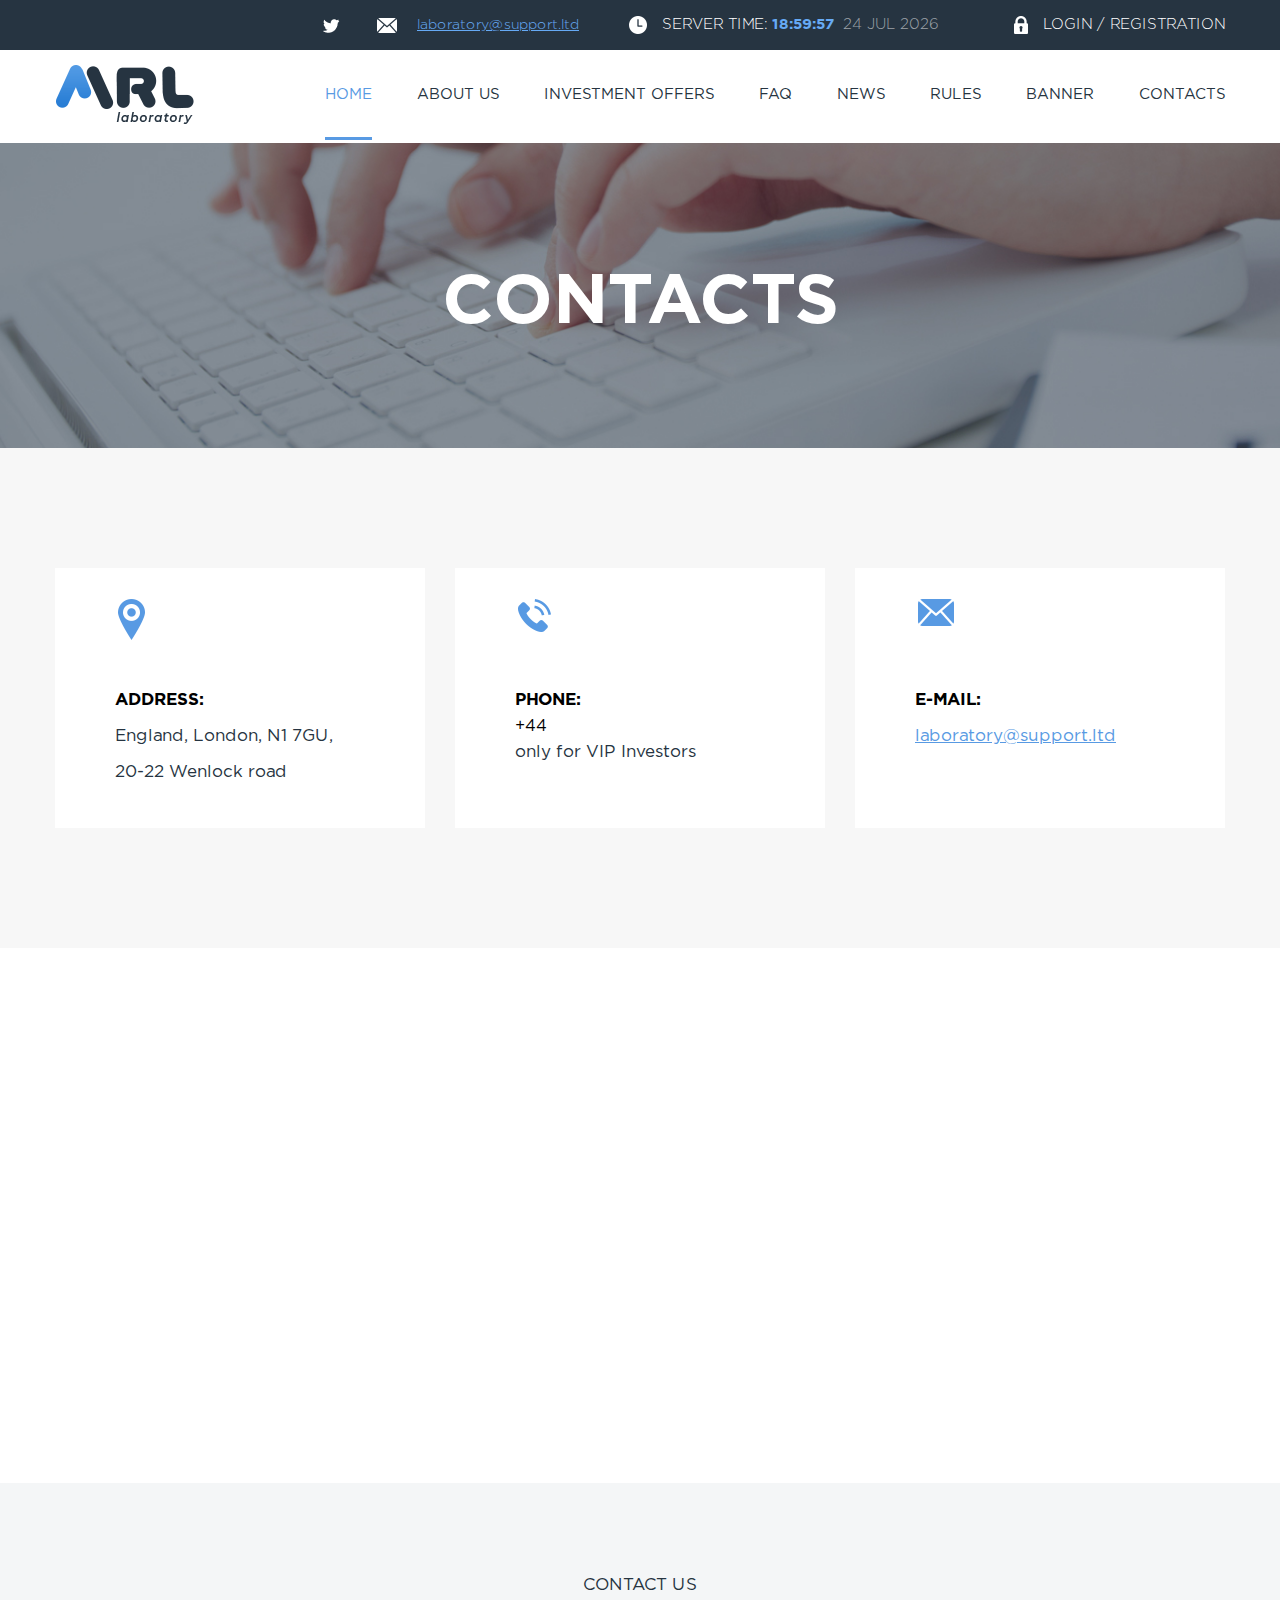
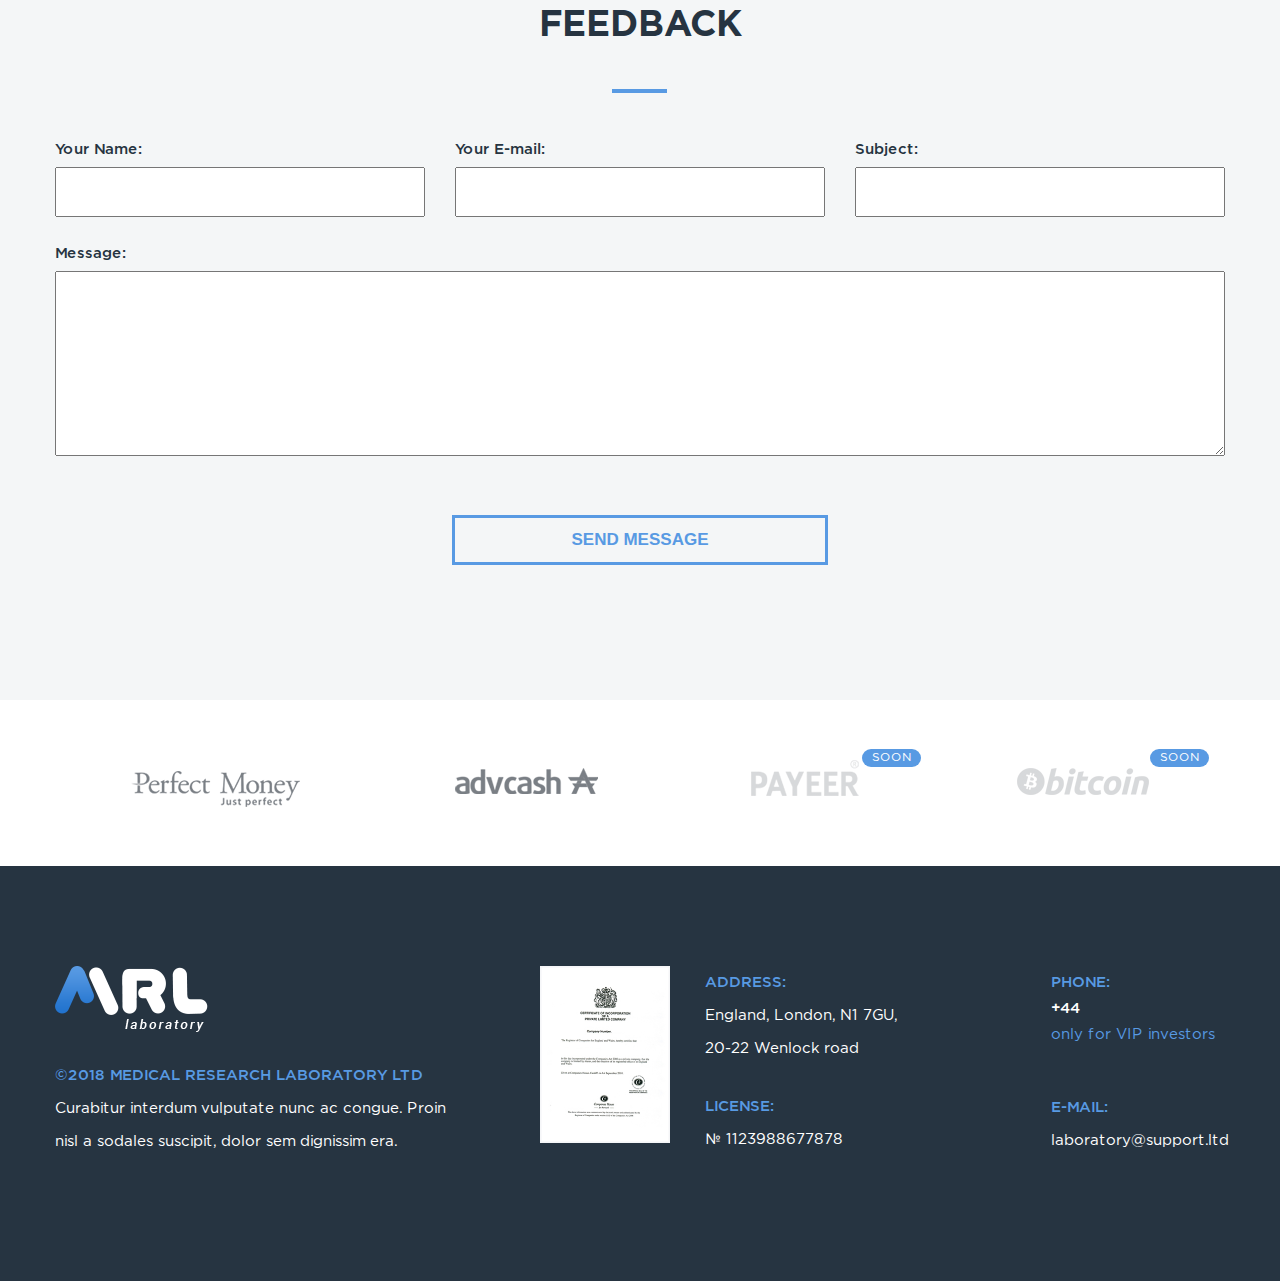
<file: contacts.html>
<!DOCTYPE html>
<html lang="en">
<head>
    <meta charset="UTF-8">
    <title>Contacts</title>
    <link rel="stylesheet" href="fonts/stylesheet.css">
    <link rel="stylesheet" href="fonts/icomoon/style.css">
    <link rel="stylesheet" href="css/owl.carousel.min.css">
    <link rel="stylesheet" href="css/owl.theme.default.css">
    <link rel="stylesheet" href="css/style.css">
    <script src="js/jquery-3.3.1.min.js"></script>
    <script src="js/owl.carousel.min.js"></script>
    <script src="js/script.js"></script>
</head>
<body>
<header>
    <div class="header-top">
        <div class="container">
            <div class="in top-mail">
                <a href=""><img src="img/png/icon-widget1.png" alt=""></a>
                <a href=""><img src="img/png/icon-maills.png" alt="">laboratory@support.ltd</a>
            </div>
            <div class="in top-time">
                <span class="time-title"><img src="img/png/icon-time.png" alt="">Server Time:</span>
                <span class="time-hour" id="time-hour">20:47:02 </span>
                <span class="time-date" id="time-date">05 Jun 2018</span>
            </div>
            <div class="in top-reg">
                <a href=""><img src="img/png/icon-castle.png" alt="">Login /</a>
                <a href="">Registration</a>
            </div>
        </div>
    </div>
    <div class="header-bottom ">
        <div class="container clear">
            <div class="logo invis-link">
                <a href="#">Главная</a>
                <img src="img/png/logo.png" alt="">
            </div>
            <ul class="menu">
                <li><a href="" class="active">Home</a></li>
                <li><a href="">About us</a></li>
                <li><a href="">Investment offers</a></li>
                <li><a href="">FAQ</a></li>
                <li><a href="">News</a></li>
                <li><a href="">Rules</a></li>
                <li><a href="">Banner</a></li>
                <li><a href="">Contacts</a></li>
            </ul>
        </div>
    </div>
</header>
<div class="content">
    <div class="contacts-banner" style="background-image:url(img/jpeg/cont.jpg);">
        <span>contacts</span>
    </div>
    <div class="contacts-info">
        <div class="container">
            <div class="info-wrapper">
                <div class="info-item">
                    <img src="img/png/geocont.png" alt="">
                    <span>Address:</span>
                    <p>England, London, N1 7GU, 20-22 Wenlock road</p>
                </div>
                <div class="info-item">
                    <img src="img/png/telcont.png" alt="">
                    <span>Phone:</span>
                    <span>+44</span>
                    <p>only for VIP Investors</p>
                </div>
                <div class="info-item">
                    <img src="img/png/mailcont.png" alt="">
                    <span>E-mail:</span>
                    <a href="#">laboratory@support.ltd</a>
                </div>
            </div>
        </div>
    </div>
    <div class="contacts-map">
        <iframe src="https://www.google.com/maps/embed?pb=!1m10!1m8!1m3!1d39238.51567465813!2d23.7289145!3d52.0723163!3m2!1i1024!2i768!4f13.1!5e0!3m2!1sru!2sby!4v1547651706150"
                frameborder="0" style="border:0" allowfullscreen></iframe>
    </div>
    <div class="contacts-form">
        <div class="container">
            <div class="form-caption">
                <span>CONTACT us</span>
                <span>feedback</span>
            </div>
            <div class="form-wrapper">
                <form action="#" class="form-block">
                    <div class="form-block-item">
                        <label for="name">Your Name:</label>
                        <input type="text" id="name">
                    </div>
                    <div class="form-block-item">
                        <label for="email">Your E-mail:</label>
                        <input type="email" id="email">
                    </div>
                    <div class="form-block-item">
                        <label for="subject">Subject:</label>
                        <input type="text" id="subject">
                    </div>
                    <div class="form-block-item">
                        <label for="message">Message:</label>
                        <textarea name="" id="message"></textarea>
                    </div>
                </form>
                <div class="form-button">
                    <button>send message</button>
                </div>
            </div>
        </div>
    </div>
    <div class="payments">
        <div class="container">
            <div class="payments-wrapper">
                <div class="wrapper-system">
                    <img src="img/png/pay1_01.png" alt="">
                </div>
                <div class="wrapper-system">
                    <img src="img/png/pay1_03.png" alt="">
                </div>
                <div class="wrapper-system">
                    <img src="img/png/pay1_05.jpg" alt="">
                </div>
                <div class="wrapper-system">
                    <img src="img/png/pay1_07.jpg" alt="">
                </div>
            </div>
        </div>
    </div>
</div>
<footer>
    <div class="container">
        <div class="footer-wrapper">
            <div class="footer-left">
                <div class="left-logo invis-link">
                    <a href="#">Главная</a>
                    <img src="img/png/logowhite.png" alt="">
                </div>
                <div class="left-text">
                    <span>&#169;2018 MEDICAL RESEARCH LABORATORY LTD</span>
                    <p>Curabitur interdum vulputate nunc ac congue. Proin nisl a sodales suscipit, dolor sem dignissim
                        era.</p>
                </div>
            </div>
            <div class="footer-medium">
                <div class="right-certificate">
                    <img src="img/jpeg/licens.jpg" alt="">
                    <div class="right-info">
                        <div>
                            <span>Address:</span>
                            <p>England, London, N1 7GU, 20-22 Wenlock road</p>
                        </div>
                        <div>
                            <span>License:</span>
                            <p>№ 1123988677878</p>
                        </div>
                    </div>
                </div>
            </div>
            <div class="footer-right">
                <div class="right-contacts">
                    <div class="contacts-list">
                        <div class="list-info">
                            <span class="info-phone">phone:</span>
                            <a href="tel:+44">+44</a>
                            <span class="info-only">only for VIP investors</span>
                        </div>
                        <div class="info-mail">
                            <span class="mail">e-mail:</span>
                            <a href="">laboratory@support.ltd</a>
                        </div>
                    </div>
                </div>
            </div>
        </div>
    </div>
</footer>
</body>
</html>
</file>
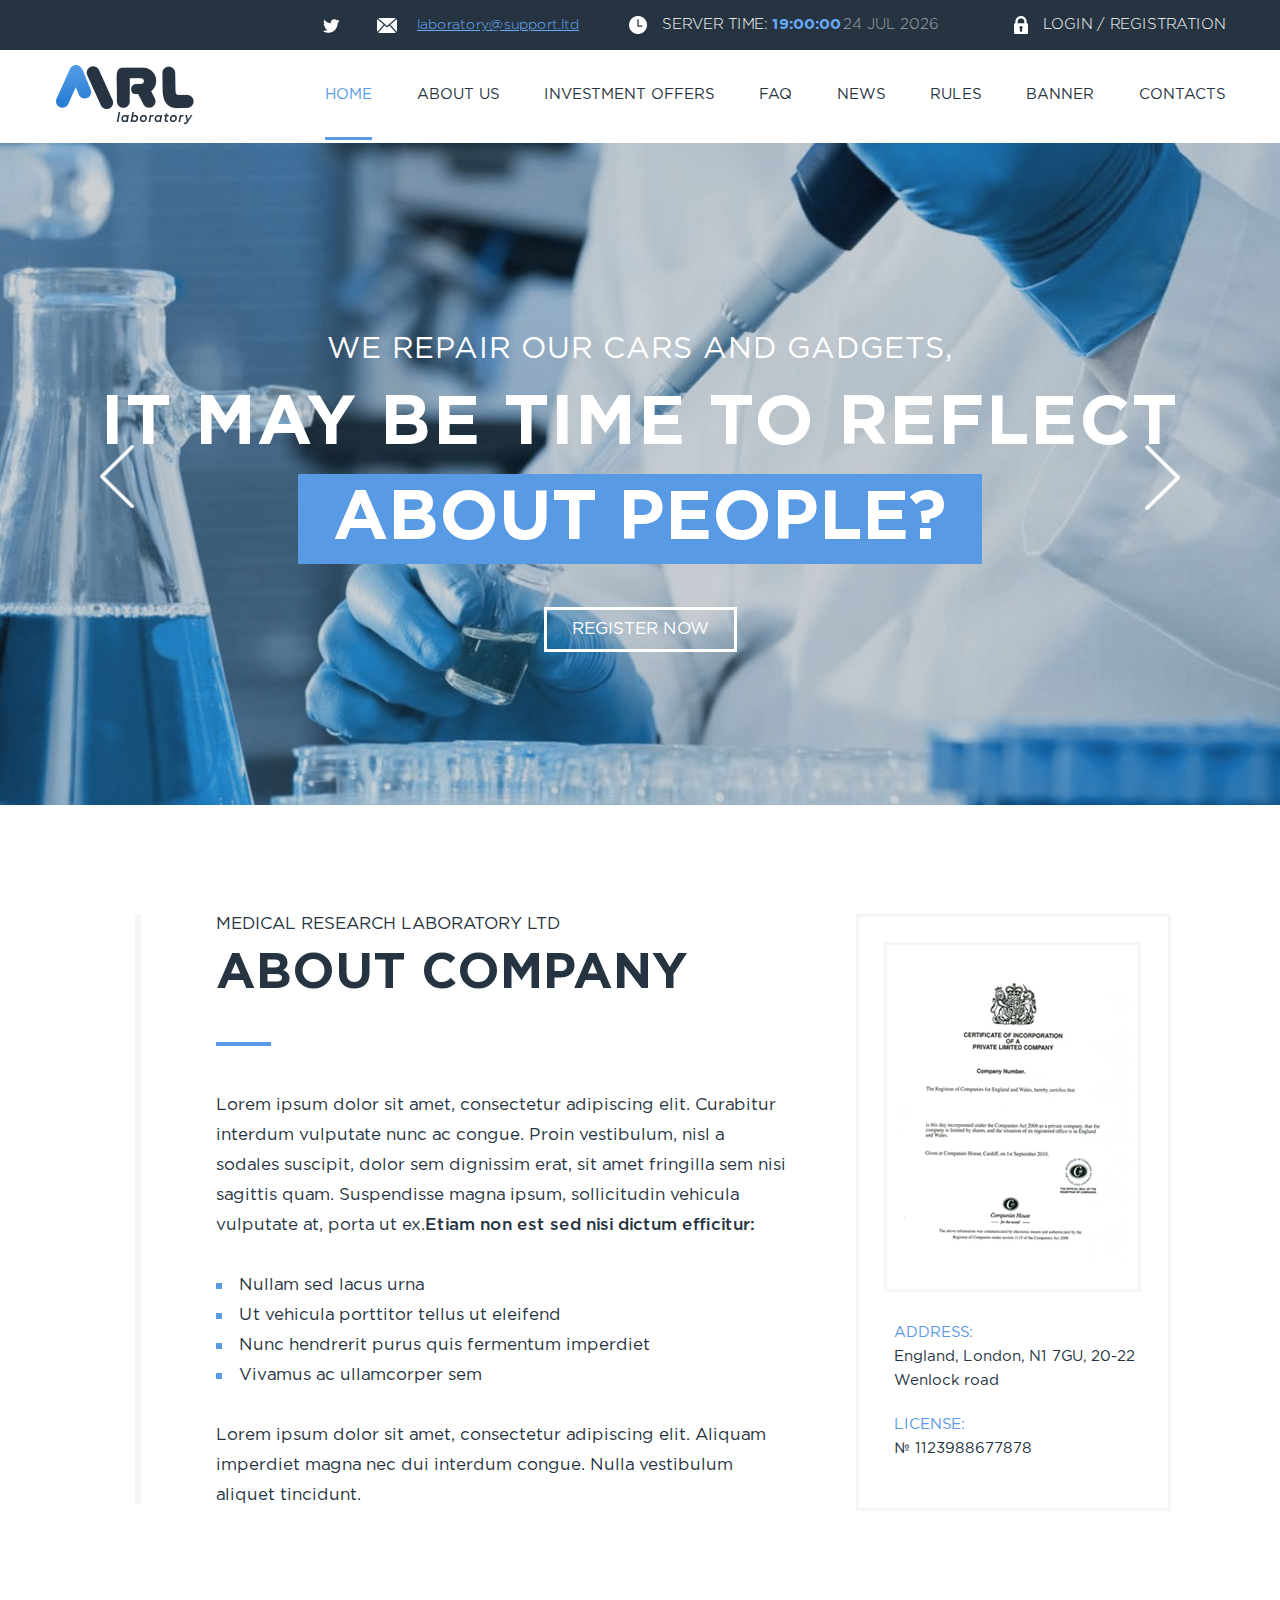
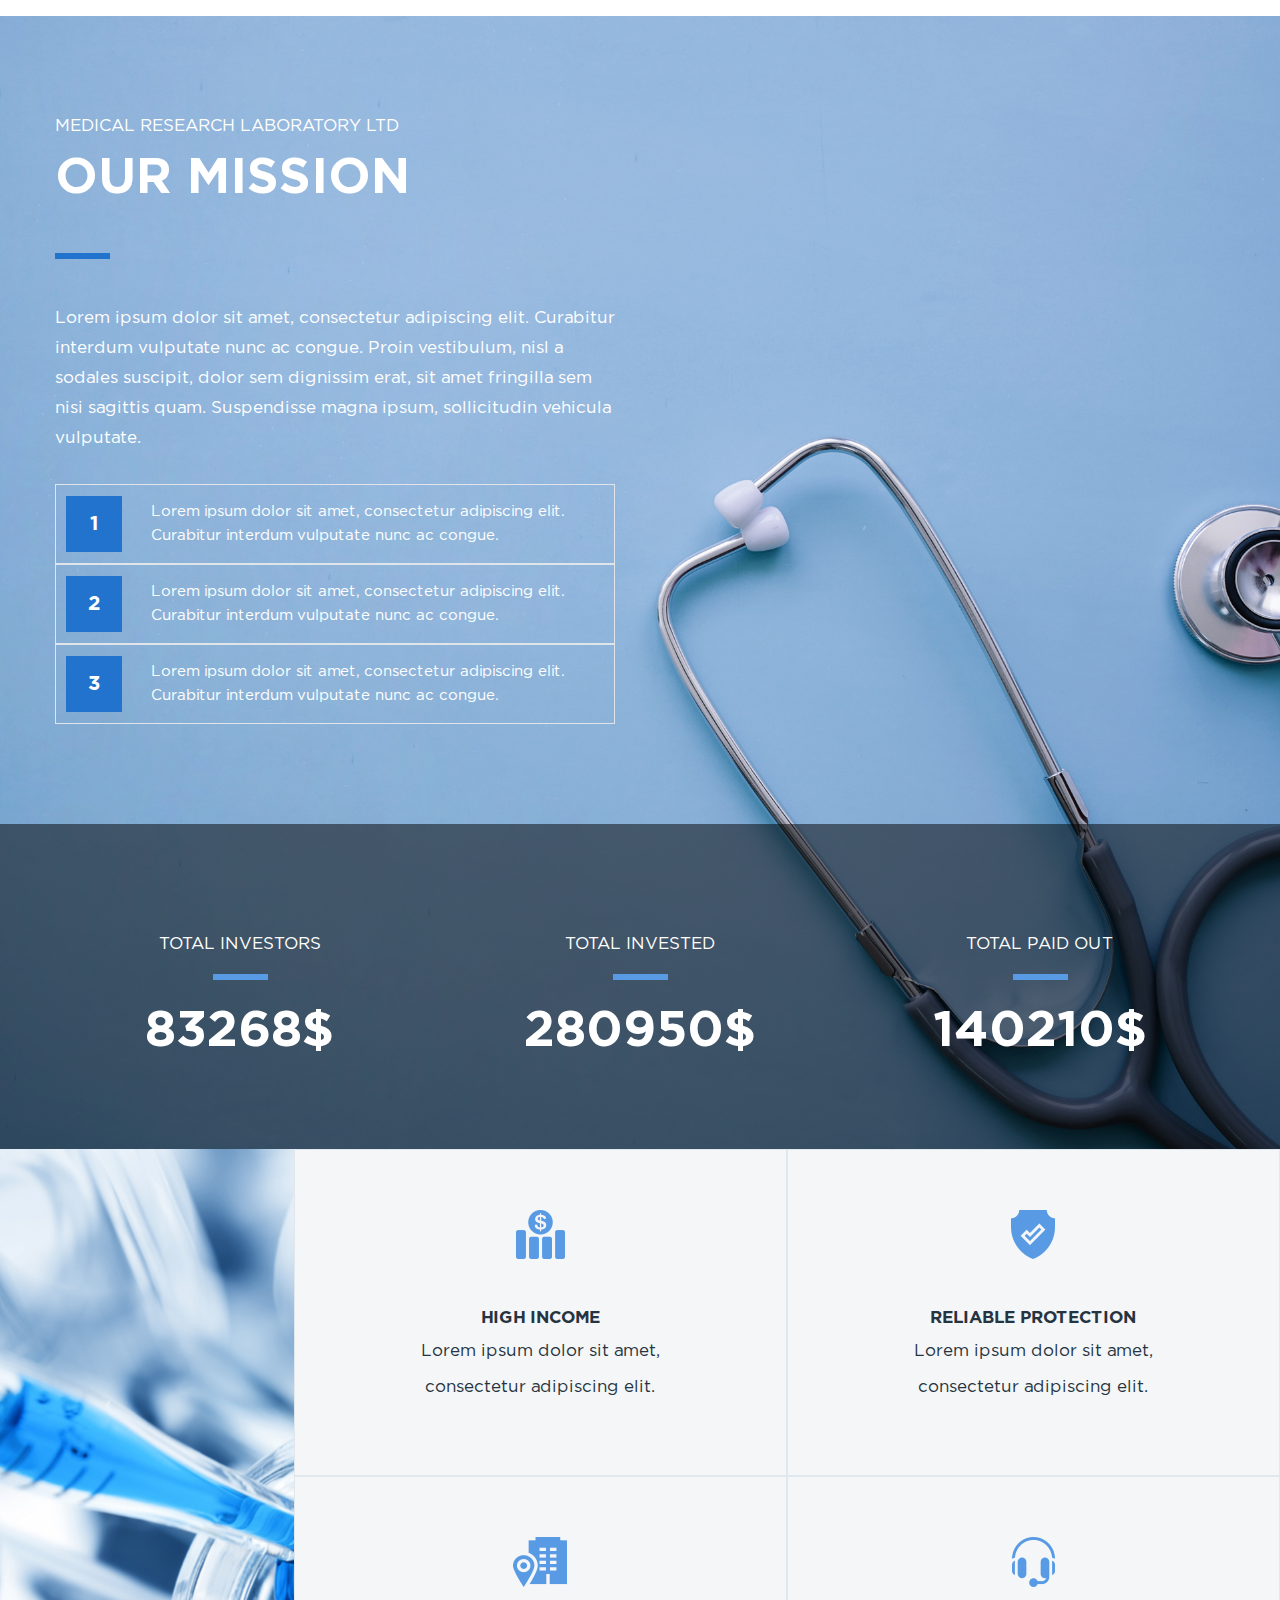
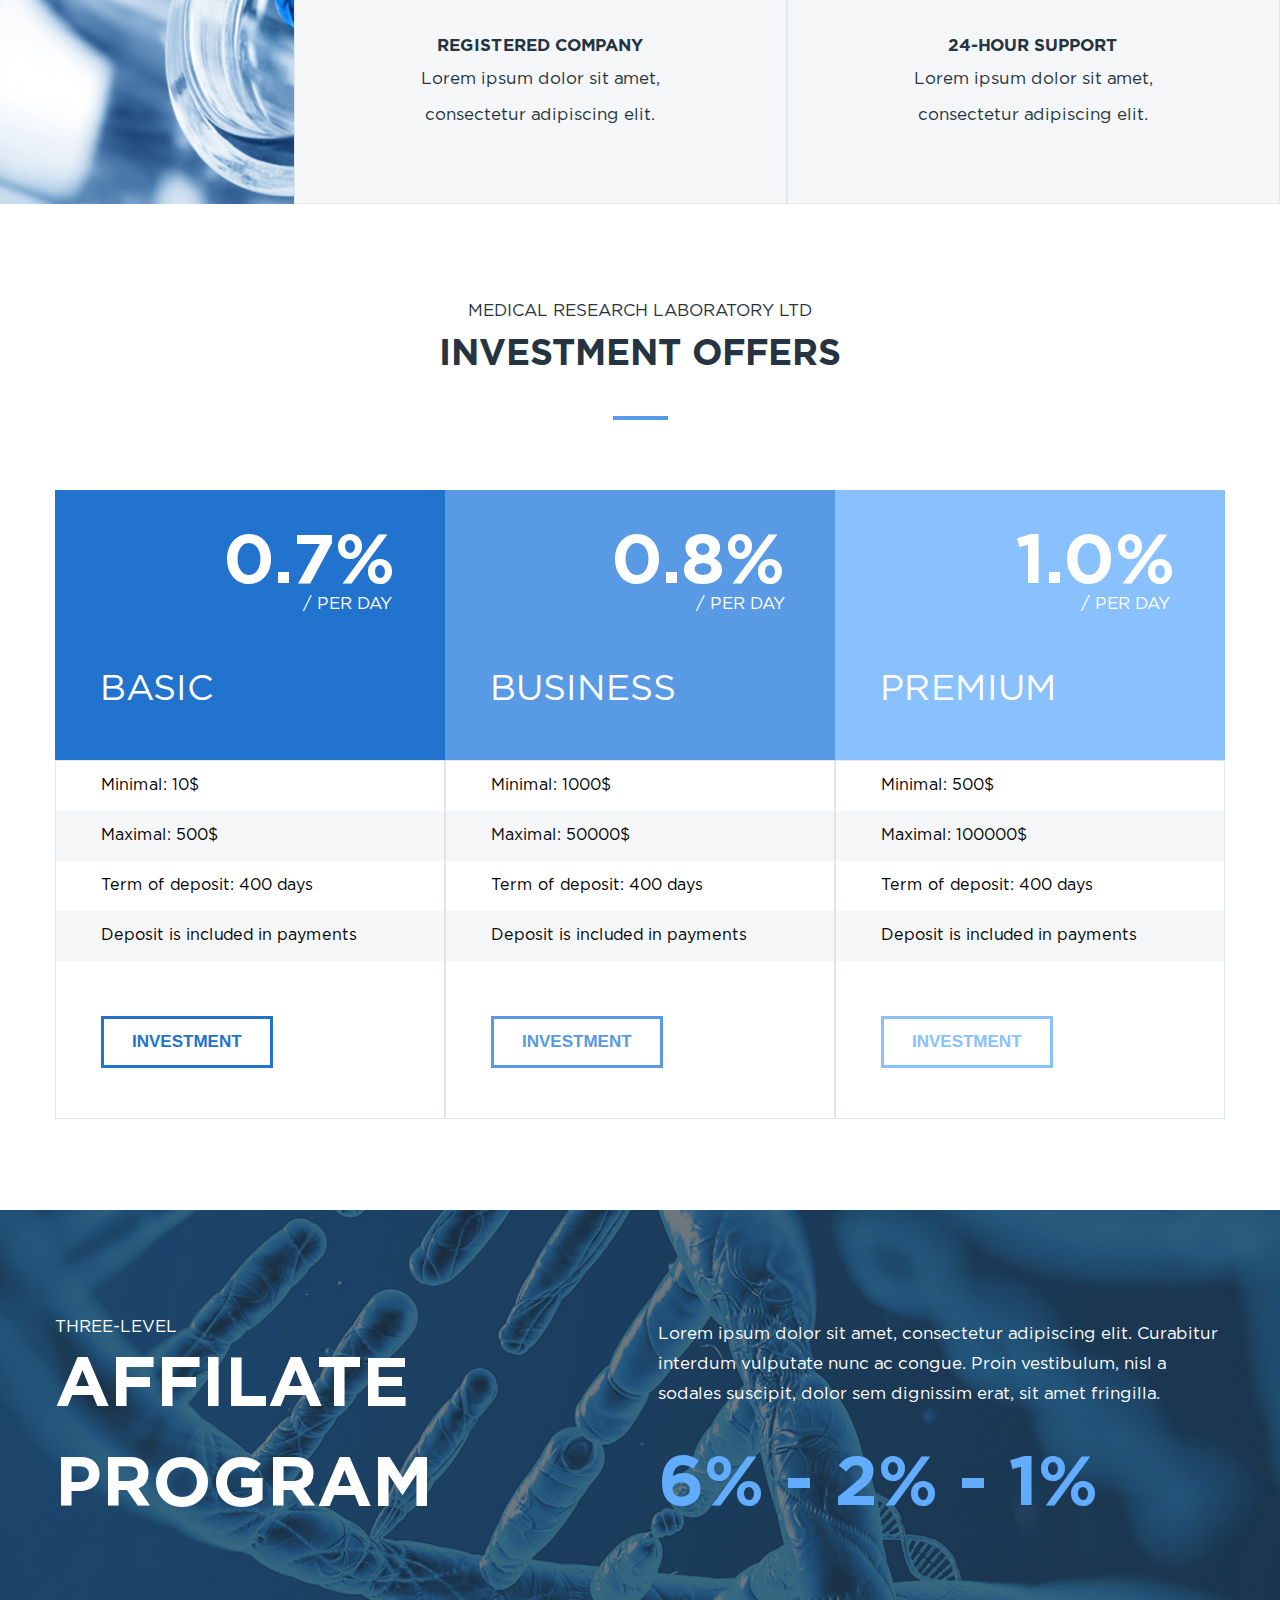
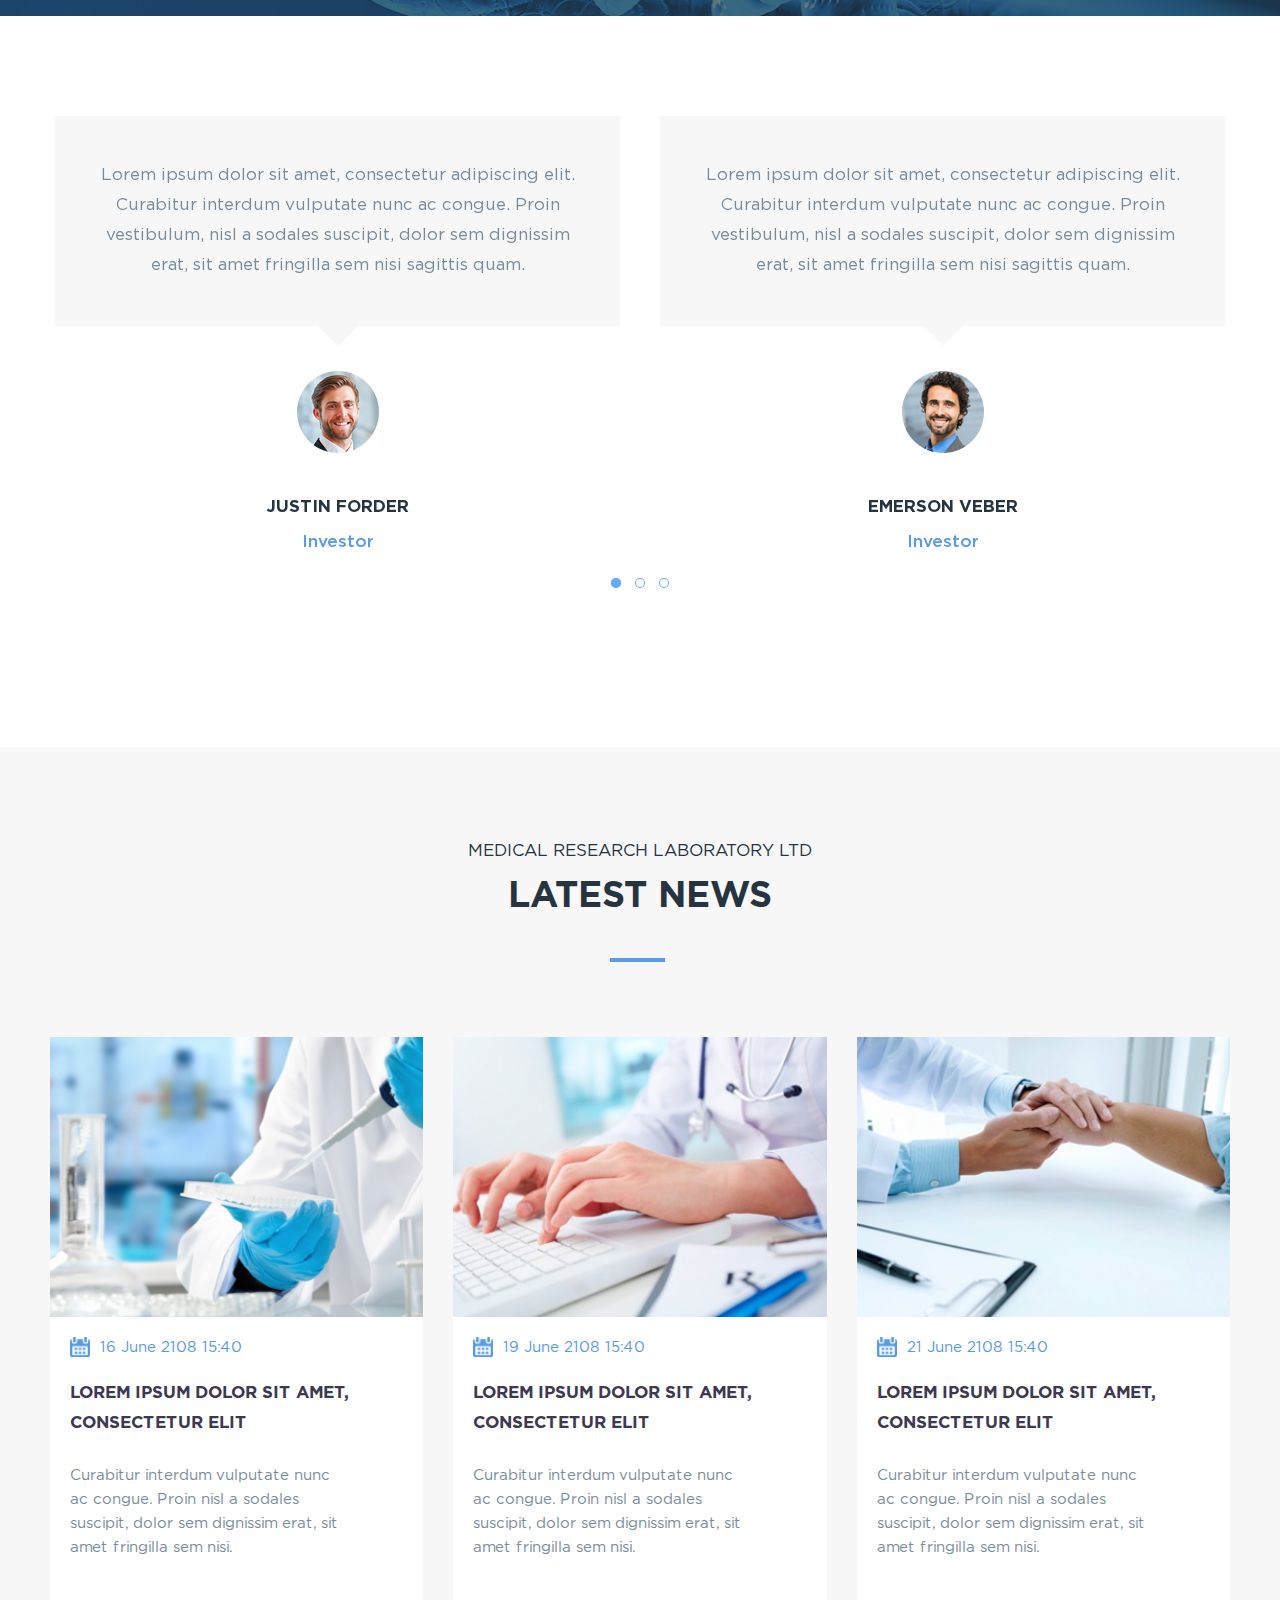
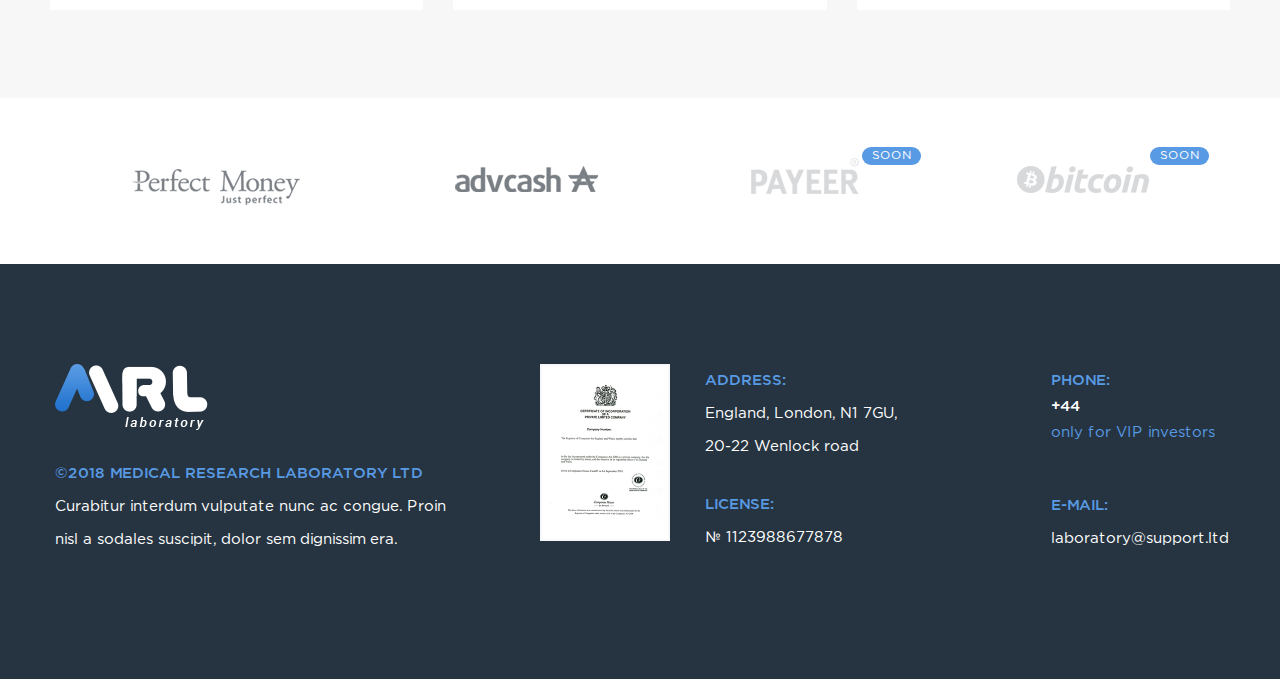
<file: main.html>
<!DOCTYPE html>
<html lang="en">
<head>
    <meta charset="UTF-8">
    <title>MRL</title>
    <link rel="stylesheet" href="fonts/stylesheet.css">
    <link rel="stylesheet" href="fonts/icomoon/style.css">
    <link rel="stylesheet" href="css/owl.carousel.min.css">
    <link rel="stylesheet" href="css/owl.theme.default.css">
    <link rel="stylesheet" href="css/style.css">
    <script src="js/jquery-3.3.1.min.js"></script>
    <script src="js/owl.carousel.min.js"></script>
    <script src="js/script.js"></script>
</head>
<body>
<div class="body-wrap">
    <header>
        <div class="header-top">
            <div class="container">
                <div class="in top-mail">
                    <a href=""><img src="img/png/icon-widget1.png" alt=""></a>
                    <a href=""><img src="img/png/icon-maills.png" alt="">laboratory@support.ltd</a>
                </div>
                <div class="in top-time">
                    <span class="time-title"><img src="img/png/icon-time.png" alt="">Server Time:</span>
                    <span class="time-hour" id="time-hour">20:47:02 </span>
                    <span class="time-date" id="time-date">05 Jun 2018</span>
                </div>
                <div class="in top-reg">
                    <a href=""><img src="img/png/icon-castle.png" alt="">Login /</a>
                    <a href="">Registration</a>
                </div>
            </div>
        </div>
        <div class="header-bottom ">
            <div class="container clear">
                <div class="logo invis-link">
                    <a href="#">Главная</a>
                    <img src="img/png/logo.png" alt="">
                </div>
                <ul class="menu">
                    <li><a href="" class="active">Home</a></li>
                    <li><a href="">About us</a></li>
                    <li><a href="">Investment offers</a></li>
                    <li><a href="">FAQ</a></li>
                    <li><a href="">News</a></li>
                    <li><a href="">Rules</a></li>
                    <li><a href="">Banner</a></li>
                    <li><a href="">Contacts</a></li>
                </ul>
            </div>
        </div>
    </header>
    <div class="content">
        <div class="banner-wrapper">
            <div class="banner-carousel owl-carousel owl-theme">
                <div class="banner item" style="background-image:url(img/jpeg/slider1.jpg);">
                    <div class="banner-caption">
                        <p>
                            <span>We repair our cars and gadgets,</span>
                            <span>it may be time to reflect</span>
                            <span>about people?</span>
                        </p>
                        <a href="">register now</a>
                    </div>
                </div>
                <div class="banner item" style="background-image:url(img/jpeg/slider1.jpg);">
                    <div class="banner-caption">
                        <p>
                            <span>We repair our cars and gadgets,</span>
                            <span>it may be time to reflect</span>
                            <span>about people?</span>
                        </p>
                        <a href="">register now</a>
                    </div>
                </div>
                <div class="banner item" style="background-image:url(img/jpeg/slider1.jpg);">
                    <div class="banner-caption">
                        <p>
                            <span>We repair our cars and gadgets,</span>
                            <span>it may be time to reflect</span>
                            <span>about people?</span>
                        </p>
                        <a href="">register now</a>
                    </div>
                </div>
            </div>
        </div>
        <div class="about">
            <div class="about-picture" style="background-image: url(img/jpeg/slider2.jpg)">
            </div>
            <div class="about-info">
                <div class="info-content">
                    <div class="content-title">
                        <span class="ct">MEDICAL RESEARCH LABORATORY LTD</span>
                        <span class="cti">About company</span>
                    </div>
                    <div class="content-text">
                        <p>Lorem ipsum dolor sit amet, consectetur adipiscing elit. Curabitur interdum vulputate nunc ac
                            congue. Proin vestibulum, nisl a sodales suscipit, dolor sem dignissim erat, sit amet fringilla
                            sem nisi sagittis quam. Suspendisse magna ipsum, sollicitudin vehicula vulputate at, porta ut
                            ex.<span>Etiam non est sed nisi dictum efficitur:</span></p>
                        <ul>
                            <li>Nullam sed lacus urna</li>
                            <li>Ut vehicula porttitor tellus ut eleifend</li>
                            <li>Nunc hendrerit purus quis fermentum imperdiet</li>
                            <li>Vivamus ac ullamcorper sem</li>
                        </ul>
                        <p>Lorem ipsum dolor sit amet, consectetur adipiscing elit. Aliquam imperdiet magna nec dui interdum
                            congue. Nulla vestibulum aliquet tincidunt.</p>
                    </div>
                </div>
                <div class="info-certificate">
                    <img src="img/jpeg/licens.jpg" alt="">
                    <div>
                        <span>Address:</span>
                        <p>England, London, N1 7GU, 20-22 Wenlock road</p>
                    </div>
                    <div>
                        <span>License:</span>
                        <p>№ 1123988677878</p>
                    </div>
                </div>
            </div>
        </div>
        <div class="ourmission-wrapper" style="background-image:url(img/jpeg/ourmission.jpg);">
            <div class="our-mission">
                <div class="container">
                    <div class="img" >
                        <div class="description">
                            <div class="description-title">
                                <span class="dt">MEDICAL RESEARCH LABORATORY LTD</span>
                                <span class="dtt">our mission</span>
                            </div>
                            <div class="description-text">
                                <p>Lorem ipsum dolor sit amet, consectetur adipiscing elit. Curabitur interdum vulputate nunc ac
                                    congue. Proin vestibulum, nisl a sodales suscipit, dolor sem dignissim erat, sit amet fringilla
                                    sem nisi sagittis quam. Suspendisse magna ipsum, sollicitudin vehicula vulputate.</p>
                            </div>
                            <div class="description-list">
                                <div class="list-item">
                                    <span></span>
                                    <p>Lorem ipsum dolor sit amet, consectetur adipiscing elit. Curabitur interdum vulputate nunc ac
                                        congue.</p>
                                </div>
                                <div class="list-item">
                                    <span></span>
                                    <p>Lorem ipsum dolor sit amet, consectetur adipiscing elit. Curabitur interdum vulputate nunc ac
                                        congue.</p>
                                </div>
                                <div class="list-item">
                                    <span></span>
                                    <p>Lorem ipsum dolor sit amet, consectetur adipiscing elit. Curabitur interdum vulputate nunc ac
                                        congue.</p>
                                </div>
                            </div>
                        </div>
                    </div>
                </div>
            </div>
            <div class="statistics">
                <div class="img"></div>
                <div class="container">
                    <div class="statistics-item clear">
                        <div class="item-list">
                            <span>total investors</span>
                            <span>83268$</span>
                        </div>
                        <div class="item-list">
                            <span>total invested</span>
                            <span>280950$</span>
                        </div>
                        <div class="item-list">
                            <span>total paid out</span>
                            <span>140210$</span>
                        </div>
                    </div>
                </div>
            </div>
        </div>

        <div class="our-advant">
            <div class="advant-picture" style="background-image: url(img/jpeg/ouradv.jpg);"></div>
            <div class="advant-info">
                <div class="info-list">
                    <div class="list">
                        <img src="img/png/adv1.png" alt="">
                        <span>High income</span>
                        <p>Lorem ipsum dolor sit amet, consectetur adipiscing elit.</p>
                    </div>
                    <div class="list">
                        <img src="img/png/adv2.png" alt="">
                        <span>Reliable protection</span>
                        <p>Lorem ipsum dolor sit amet, consectetur adipiscing elit.</p>
                    </div>
                    <div class="list">
                        <img src="img/png/adv3.png" alt="">
                        <span>registered company</span>
                        <p>Lorem ipsum dolor sit amet, consectetur adipiscing elit.</p>
                    </div>
                    <div class="list">
                        <img src="img/png/adv4.png" alt="">
                        <span>24-hour support</span>
                        <p>Lorem ipsum dolor sit amet, consectetur adipiscing elit.</p>
                    </div>
                </div>
            </div>
        </div>
        <div class="offers-invest">
            <div class="container">
                <div class="caption">
                    <span class="cap">MEDICAL RESEARCH LABORATORY LTD</span>
                    <span class="capt">investment offers</span>
                </div>
                <div class="offers-wrapper clear">
                    <div class="wrapper-list">
                        <div class="list-tarif1">
                            <div class="tarif-per">
                                <span>0.7%</span>
                                <span>/ per day</span>
                            </div>
                            <span>basic</span>
                        </div>
                        <div class="wrapper-description">
                            <div class="list-description">
                                <span>Minimal: 10$</span>
                                <span>Maximal: 500$</span>
                                <span>Term of deposit: 400 days</span>
                                <span>Deposit is included in payments</span>
                            </div>
                            <div class="list-button">
                                <button>investment</button>
                            </div>
                        </div>
                    </div>
                    <div class="wrapper-list">
                        <div class="list-tarif2">
                            <div class="tarif-per">
                                <span>0.8%</span>
                                <span>/ per day</span>
                            </div>
                            <span>business</span>
                        </div>
                        <div class="wrapper-description">
                            <div class="list-description">
                                <span>Minimal: 1000$</span>
                                <span>Maximal: 50000$</span>
                                <span>Term of deposit: 400 days</span>
                                <span>Deposit is included in payments</span>
                            </div>
                            <div class="list-button">
                                <button>investment</button>
                            </div>
                        </div>
                    </div>
                    <div class="wrapper-list">
                        <div class="list-tarif3">
                            <div class="tarif-per">
                                <span>1.0%</span>
                                <span>/ per day</span>
                            </div>
                            <span>premium</span>
                        </div>
                        <div class="wrapper-description">
                            <div class="list-description">
                                <span>Minimal: 500$</span>
                                <span>Maximal: 100000$</span>
                                <span>Term of deposit: 400 days</span>
                                <span>Deposit is included in payments</span>
                            </div>
                            <div class="list-button">
                                <button>investment</button>
                            </div>
                        </div>
                    </div>
                </div>
            </div>
        </div>
        <div class="affilate-prog" style="background-image: url(img/jpeg/offers.jpg);">
            <div class="img"></div>
            <div class="container prog-wrapper">
                <div class="prog-caption">
                    <span>THREE-LEVEL</span>
                    <span>affilate PROGRAM</span>
                </div>
                <div class="prog-description">
                    <div class="description-info">
                        <p>Lorem ipsum dolor sit amet, consectetur adipiscing elit. Curabitur interdum vulputate nunc ac
                            congue. Proin vestibulum, nisl a sodales suscipit, dolor sem dignissim erat, sit amet
                            fringilla.</p>
                    </div>
                    <div class="description-rates">
                        <span>6% - 2% - 1%</span>
                    </div>
                </div>
            </div>
        </div>
        <div class="reviews">
            <div class="container">
                <div class="reviews-wrapper owl-carousel owl-theme">
                    <div class="feedback">
                        <div class="feedback-text">
                            <p>Lorem ipsum dolor sit amet, consectetur adipiscing elit. Curabitur interdum vulputate nunc ac
                                congue. Proin vestibulum, nisl a sodales suscipit, dolor sem dignissim erat, sit amet
                                fringilla sem nisi sagittis quam.</p>
                        </div>
                        <div class="feedback-avatar">
                            <img src="img/jpeg/foto1.jpg" alt="">
                            <span class="name">justin forder</span>
                            <span class="prof">Investor</span>
                        </div>
                    </div>
                    <div class="feedback">
                        <div class="feedback-text">
                            <p>Lorem ipsum dolor sit amet, consectetur adipiscing elit. Curabitur interdum vulputate nunc ac
                                congue. Proin vestibulum, nisl a sodales suscipit, dolor sem dignissim erat, sit amet
                                fringilla sem nisi sagittis quam.</p>
                        </div>
                        <div class="feedback-avatar">
                            <img src="img/jpeg/foto2.jpg" alt="">
                            <span class="name">emerson veber</span>
                            <span class="prof">Investor</span>
                        </div>
                    </div>
                    <div class="feedback">
                        <div class="feedback-text">
                            <p>Lorem ipsum dolor sit amet, consectetur adipiscing elit. Curabitur interdum vulputate nunc ac
                                congue. Proin vestibulum, nisl a sodales suscipit, dolor sem dignissim erat, sit amet
                                fringilla sem nisi sagittis quam.</p>
                        </div>
                        <div class="feedback-avatar">
                            <img src="img/jpeg/foto1.jpg" alt="">
                            <span class="name">justin forder</span>
                            <span class="prof">Investor</span>
                        </div>
                    </div>
                    <div class="feedback">
                        <div class="feedback-text">
                            <p>Lorem ipsum dolor sit amet, consectetur adipiscing elit. Curabitur interdum vulputate nunc ac
                                congue. Proin vestibulum, nisl a sodales suscipit, dolor sem dignissim erat, sit amet
                                fringilla sem nisi sagittis quam.</p>
                        </div>
                        <div class="feedback-avatar">
                            <img src="img/jpeg/foto2.jpg" alt="">
                            <span class="name">emerson veber</span>
                            <span class="prof">Investor</span>
                        </div>
                    </div>
                    <div class="feedback">
                        <div class="feedback-text">
                            <p>Lorem ipsum dolor sit amet, consectetur adipiscing elit. Curabitur interdum vulputate nunc ac
                                congue. Proin vestibulum, nisl a sodales suscipit, dolor sem dignissim erat, sit amet
                                fringilla sem nisi sagittis quam.</p>
                        </div>
                        <div class="feedback-avatar">
                            <img src="img/jpeg/foto1.jpg" alt="">
                            <span class="name">justin forder</span>
                            <span class="prof">Investor</span>
                        </div>
                    </div>
                    <div class="feedback">
                        <div class="feedback-text">
                            <p>Lorem ipsum dolor sit amet, consectetur adipiscing elit. Curabitur interdum vulputate nunc ac
                                congue. Proin vestibulum, nisl a sodales suscipit, dolor sem dignissim erat, sit amet
                                fringilla sem nisi sagittis quam.</p>
                        </div>
                        <div class="feedback-avatar">
                            <img src="img/jpeg/foto2.jpg" alt="">
                            <span class="name">emerson veber</span>
                            <span class="prof">Investor</span>
                        </div>
                    </div>
                </div>
            </div>
        </div>
        <div class="news">
            <div class="container">
                <div class="news-caption">
                    <span class="nc">MEDICAL RESEARCH LABORATORY LTD</span>
                    <span class="nca">latest news</span>
                </div>
                <div class="news-wrapper clear">
                    <div class="wrapper-new">
                        <img src="img/jpeg/news1.jpg" alt="">
                        <div class="new-info">
                            <span><img src="img/png/calendar.png" alt="">16 June 2108  15:40</span>
                            <p class="caption">Lorem ipsum dolor sit amet, consectetur elit</p>
                            <p class="text">Curabitur interdum vulputate nunc ac congue. Proin nisl a sodales suscipit, dolor
                                sem dignissim erat, sit amet fringilla sem nisi.</p>
                        </div>
                    </div>
                    <div class="wrapper-new">
                        <img src="img/jpeg/news2.jpg" alt="">
                        <div class="new-info">
                            <span><img src="img/png/calendar.png" alt="">19 June 2108  15:40</span>
                            <p class="caption">Lorem ipsum dolor sit amet, consectetur elit</p>
                            <p class="text">Curabitur interdum vulputate nunc ac congue. Proin nisl a sodales suscipit, dolor
                                sem dignissim erat, sit amet fringilla sem nisi.</p>
                        </div>
                    </div>
                    <div class="wrapper-new">
                        <img src="img/jpeg/news3.jpg" alt="">
                        <div class="new-info">
                            <span><img src="img/png/calendar.png" alt="">21 June 2108  15:40</span>
                            <p class="caption">Lorem ipsum dolor sit amet, consectetur elit</p>
                            <p class="text">Curabitur interdum vulputate nunc ac congue. Proin nisl a sodales suscipit, dolor
                                sem dignissim erat, sit amet fringilla sem nisi.</p>
                        </div>
                    </div>
                </div>
            </div>
        </div>
        <div class="payments">
            <div class="container">
                <div class="payments-wrapper">
                    <div class="wrapper-system">
                        <img src="img/png/pay1_01.png" alt="">
                    </div>
                    <div class="wrapper-system">
                        <img src="img/png/pay1_03.png" alt="">
                    </div>
                    <div class="wrapper-system">
                        <img src="img/png/pay1_05.jpg" alt="">
                    </div>
                    <div class="wrapper-system">
                        <img src="img/png/pay1_07.jpg" alt="">
                    </div>
                </div>
            </div>
        </div>
    </div>
    <footer>
    <div class="container">
        <div class="footer-wrapper">
            <div class="footer-left">
                <div class="left-logo invis-link">
                    <a href="#">Главная</a>
                    <img src="img/png/logowhite.png" alt="">
                </div>
                <div class="left-text">
                    <span>&#169;2018 MEDICAL RESEARCH LABORATORY LTD</span>
                    <p>Curabitur interdum vulputate nunc ac congue. Proin nisl a sodales suscipit, dolor sem dignissim
                        era.</p>
                </div>
            </div>
            <div class="footer-medium">
                <div class="right-certificate">
                    <img src="img/jpeg/licens.jpg" alt="">
                    <div class="right-info">
                        <div>
                            <span>Address:</span>
                            <p>England, London, N1 7GU, 20-22 Wenlock road</p>
                        </div>
                        <div>
                            <span>License:</span>
                            <p>№ 1123988677878</p>
                        </div>
                    </div>
                </div>
            </div>
            <div class="footer-right">
                <div class="right-contacts">
                    <div class="contacts-list">
                        <div class="list-info">
                            <span class="info-phone">phone:</span>
                            <a href="tel:+44">+44</a>
                            <span class="info-only">only for VIP investors</span>
                        </div>
                        <div class="info-mail">
                            <span class="mail">e-mail:</span>
                            <a href="">laboratory@support.ltd</a>
                        </div>
                    </div>
                </div>
            </div>
        </div>
    </div>
    </footer>
</div>
</body>
</html>
</file>
<file: fonts/stylesheet.css>
@font-face {
    font-family: 'Gotham Pro';
    src: url('GothamPro-Light.eot');
    src: url('GothamPro-Light.eot?#iefix') format('embedded-opentype'),
        url('GothamPro-Light.woff') format('woff'),
        url('GothamPro-Light.ttf') format('truetype'),
        url('GothamPro-Light.svg#GothamPro-Light') format('svg');
    font-weight: 300;
    font-style: normal;
}

@font-face {
    font-family: 'Gotham Pro Narrow';
    src: url('GothamProNarrow-Bold.eot');
    src: url('GothamProNarrow-Bold.eot?#iefix') format('embedded-opentype'),
        url('GothamProNarrow-Bold.woff') format('woff'),
        url('GothamProNarrow-Bold.ttf') format('truetype'),
        url('GothamProNarrow-Bold.svg#GothamProNarrow-Bold') format('svg');
    font-weight: bold;
    font-style: normal;
}

@font-face {
    font-family: 'Gotham Pro';
    src: url('GothamPro-Bold.eot');
    src: url('GothamPro-Bold.eot?#iefix') format('embedded-opentype'),
        url('GothamPro-Bold.woff') format('woff'),
        url('GothamPro-Bold.ttf') format('truetype'),
        url('GothamPro-Bold.svg#GothamPro-Bold') format('svg');
    font-weight: bold;
    font-style: normal;
}

@font-face {
    font-family: 'Gotham Pro';
    src: url('GothamPro-MediumItalic.eot');
    src: url('GothamPro-MediumItalic.eot?#iefix') format('embedded-opentype'),
        url('GothamPro-MediumItalic.woff') format('woff'),
        url('GothamPro-MediumItalic.ttf') format('truetype'),
        url('GothamPro-MediumItalic.svg#GothamPro-MediumItalic') format('svg');
    font-weight: 500;
    font-style: italic;
}

@font-face {
    font-family: 'Gotham Pro';
    src: url('GothamPro-Black.eot');
    src: url('GothamPro-Black.eot?#iefix') format('embedded-opentype'),
        url('GothamPro-Black.woff') format('woff'),
        url('GothamPro-Black.ttf') format('truetype'),
        url('GothamPro-Black.svg#GothamPro-Black') format('svg');
    font-weight: 900;
    font-style: normal;
}

@font-face {
    font-family: 'Gotham Pro';
    src: url('GothamPro-Medium.eot');
    src: url('GothamPro-Medium.eot?#iefix') format('embedded-opentype'),
        url('GothamPro-Medium.woff') format('woff'),
        url('GothamPro-Medium.ttf') format('truetype'),
        url('GothamPro-Medium.svg#GothamPro-Medium') format('svg');
    font-weight: 500;
    font-style: normal;
}

@font-face {
    font-family: 'Gotham Pro';
    src: url('GothamPro.eot');
    src: url('GothamPro.eot?#iefix') format('embedded-opentype'),
        url('GothamPro.woff') format('woff'),
        url('GothamPro.ttf') format('truetype'),
        url('GothamPro.svg#GothamPro') format('svg');
    font-weight: normal;
    font-style: normal;
}

@font-face {
    font-family: 'Gotham Pro';
    src: url('GothamPro-BoldItalic.eot');
    src: url('GothamPro-BoldItalic.eot?#iefix') format('embedded-opentype'),
        url('GothamPro-BoldItalic.woff') format('woff'),
        url('GothamPro-BoldItalic.ttf') format('truetype'),
        url('GothamPro-BoldItalic.svg#GothamPro-BoldItalic') format('svg');
    font-weight: bold;
    font-style: italic;
}

@font-face {
    font-family: 'Gotham Pro';
    src: url('GothamPro-BlackItalic.eot');
    src: url('GothamPro-BlackItalic.eot?#iefix') format('embedded-opentype'),
        url('GothamPro-BlackItalic.woff') format('woff'),
        url('GothamPro-BlackItalic.ttf') format('truetype'),
        url('GothamPro-BlackItalic.svg#GothamPro-BlackItalic') format('svg');
    font-weight: 900;
    font-style: italic;
}

@font-face {
    font-family: 'Gotham Pro';
    src: url('GothamPro-Italic.eot');
    src: url('GothamPro-Italic.eot?#iefix') format('embedded-opentype'),
        url('GothamPro-Italic.woff') format('woff'),
        url('GothamPro-Italic.ttf') format('truetype'),
        url('GothamPro-Italic.svg#GothamPro-Italic') format('svg');
    font-weight: normal;
    font-style: italic;
}

@font-face {
    font-family: 'Gotham Pro';
    src: url('GothamPro-LightItalic.eot');
    src: url('GothamPro-LightItalic.eot?#iefix') format('embedded-opentype'),
        url('GothamPro-LightItalic.woff') format('woff'),
        url('GothamPro-LightItalic.ttf') format('truetype'),
        url('GothamPro-LightItalic.svg#GothamPro-LightItalic') format('svg');
    font-weight: 300;
    font-style: italic;
}

@font-face {
    font-family: 'Gotham Pro Narrow';
    src: url('GothamProNarrow-Medium.eot');
    src: url('GothamProNarrow-Medium.eot?#iefix') format('embedded-opentype'),
        url('GothamProNarrow-Medium.woff') format('woff'),
        url('GothamProNarrow-Medium.ttf') format('truetype'),
        url('GothamProNarrow-Medium.svg#GothamProNarrow-Medium') format('svg');
    font-weight: 500;
    font-style: normal;
}
</file>
<file: fonts/icomoon/style.css>
@font-face {
  font-family: 'icomoon';
  src:  url('fonts/icomoon.eot?5m0klx');
  src:  url('fonts/icomoon.eot?5m0klx#iefix') format('embedded-opentype'),
    url('fonts/icomoon.ttf?5m0klx') format('truetype'),
    url('fonts/icomoon.woff?5m0klx') format('woff'),
    url('fonts/icomoon.svg?5m0klx#icomoon') format('svg');
  font-weight: normal;
  font-style: normal;
}

[class^="icon-"], [class*=" icon-"] {
  /* use !important to prevent issues with browser extensions that change fonts */
  font-family: 'icomoon' !important;
  speak: none;
  font-style: normal;
  font-weight: normal;
  font-variant: normal;
  text-transform: none;
  line-height: 1;

  /* Better Font Rendering =========== */
  -webkit-font-smoothing: antialiased;
  -moz-osx-font-smoothing: grayscale;
}

.icon-calendar:before {
  content: "\e900";
}
.icon-date:before {
  content: "\e900";
}
.icon-schedule:before {
  content: "\e900";
}
.icon-lock:before {
  content: "\e901";
}
.icon-envelop:before {
  content: "\e945";
}
.icon-clock:before {
  content: "\e94e";
}
.icon-soc:before {
  content: "\ea96";
}
</file>
<file: css/style.css>
*,
*:before,
*:after {
    box-sizing: border-box;
}
*:focus{
    outline: none;
}
body {
    margin: 0 auto;
    font-family: "Gotham Pro";
}
.body-wrap {
    overflow: hidden;
}
h1, h2, h3, h4, h5, h6, p {
    margin: 0;
}
ul {
    margin: 0;
    padding: 0;
    list-style-type: none;
}
.container {
    width: 1200px;
    margin: 0 auto;
    padding: 0 15px;
}
a, button {
    -webkit-transition: all 0.3s;
    -moz-transition: all 0.3s;
    -ms-transition: all 0.3s;
    -o-transition: all 0.3s;
    transition: all 0.3s;
}
.header-top .container {
    display: flex;
    justify-content: flex-end;
    align-items: center;
}
.header-top .top-time{
    margin-right: 75px;
}
.container .in icon[class="icon"] {
    display: block;
    position: absolute;
}
.header-top .in a:nth-child(1) img {
    padding-right: 33px;
    display: inline-block;
    vertical-align: middle;
}
.header-top .in a:nth-child(2) {
    font-size: 14px;
    color: #66aaf5;
}
.header-top .in a:nth-child(2):hover {
    text-decoration-color: transparent;
    transition: all 0.3s;
}
.header-top .top-mail a:nth-child(2) img {
    padding-right: 20px;
    display: inline-block;
    vertical-align: middle;
}
.header-top {
    background-color: #263441;
    padding: 10px 0px;
}
.header-top .top-mail {
    font-size: 14px;
    color: #66aaf5;
    text-decoration: none;
    font-weight: 300;
    margin-right: 50px;
}
.header-top .top-mail a{
    display: inline-block;
    vertical-align: middle;
    line-height: 18px;
}
.top-time .time-title {
    display: inline-block;
    vertical-align: middle;
    font-size: 15px;
    line-height: 30px;
    color: #ffffff;
    text-transform: uppercase;
    font-weight: 300;
}
.top-time .time-title img {
    display: inline-block;
    vertical-align: middle;
    padding-right: 15px;
}
.top-time .time-hour {
    display: inline-block;
    vertical-align: middle;
    font-size: 15px;
    line-height: 30px;
    color: #66aaf5;
    text-transform: uppercase;
    font-weight: 700;
    width: 66px;
}
.top-time .time-date {
    display: inline-block;
    vertical-align: middle;
    font-size: 15px;
    line-height: 30px;
    color: #9ca2a8;
    text-transform: uppercase;
    font-weight: 300;
}
.top-reg a:nth-child(1) {
    font-size: 15px;
    line-height: 30px;
    color: #ffffff;
    text-decoration: none;
    text-transform: uppercase;
    font-weight: 300;
    display: inline-block;
    vertical-align: middle;
}
.top-reg a:nth-child(1):hover {
    opacity: 0.7;
}
.header-top .top-reg a:nth-child(1) img {
    padding-right: 15px;
    display: inline-block;
    vertical-align: middle;
}
.header-top .top-reg a:nth-child(2) {
    font-size: 15px;
    line-height: 30px;
    color: #ffffff;
    text-decoration: none;
    text-transform: uppercase;
    font-weight: 300;
}
.header-top .top-reg a:nth-child(2):hover {
    opacity: 0.7;
}
.header-bottom {
    height: 90px;
}
.header-bottom .logo {
    float: left;
}
.logo {
    padding: 15px 0px;
}
.invis-link {
    position: relative;
    z-index: 1;
}
.invis-link > a {
    display: block;
    position: absolute;
    left: 0;
    top: 0;
    width: 100%;
    height: 100%;
    z-index: 7;
    overflow: hidden;
    text-indent: 200%;
    white-space: nowrap;
}
.header-bottom .menu li a {
    display: block;
    padding: 30px 0px;
    font-size: 15px;
    line-height: 30px;
    color: #263441;
    text-decoration: none;
    text-transform: uppercase;
}
.header-bottom .menu li a.active,
.header-bottom .menu li a:hover{
    -webkit-box-shadow: inset 0px -3px 0px 0px #589ae3;
    -moz-box-shadow: inset 0px -3px 0px 0px #589ae3;
    box-shadow: inset 0px -3px 0px 0px #589ae3;
    color: #589ae3;
}
.menu  li a .active{
    color: #589ae3;
}
.menu li {
    display: inline-block;
    padding-left: 40px;
    height: 100%;
}
.menu {
    float: right;
    height: 100%;
}
.banner-wrapper .owl-stage-outer{
    display: inline-block;
}
.banner-wrapper .owl-carousel .owl-nav{
    position: absolute;
    top: 50%;
    z-index: 5;
    width: 100%;
    margin-top: -35px;
    display: flex;
    justify-content: space-between;
    padding: 0 95px;
}
.banner-wrapper .owl-carousel .owl-nav button {
    display: block;
    width: 35px;
    height: 70px;
    background-repeat: no-repeat;
    background-size: contain;
    background-position: center top;

}
.banner-wrapper .owl-carousel .owl-nav button:hover{
    background: none;
    background-repeat: no-repeat;
    background-repeat: no-repeat;
    background-size: contain;
    background-position: center top;
}
.banner-wrapper .owl-carousel .owl-nav button.owl-prev {
    background-image: url(../img/png/arrowL.png);
}
.banner-wrapper .owl-carousel .owl-nav button.owl-next {
    background-image: url(../img/png/arrowR.png);
}


.banner-wrapper .owl-carousel .owl-nav button span {
    display: none;
}
.banner {
    background-repeat: no-repeat;
    background-position: center top;
    background-size: cover;
    padding-top: 190px;
    padding-bottom: 165px;
}
.banner-caption {
    display: block;
    text-align: center;
}
.banner-caption span {
    display: table;
    text-align: center;
}
.banner-caption span:nth-child(1) {
    font-size: 30px;
    line-height: 34px;
    letter-spacing: 1px;
    color: #ffffff;
    text-transform: uppercase;
    margin-left: auto;
    margin-right: auto;
}
.banner-caption span:nth-child(2) {
    font-size: 70px;
    line-height: 74px;
    letter-spacing: 1.6px;
    color: #ffffff;
    font-weight: bold;
    text-transform: uppercase;
    margin: 0 auto;
    margin-top: 20px;
}
.banner-caption span:nth-child(3) {
    display: inline-block;
    padding: 8px 35px;
    font-size: 70px;
    line-height: 74px;
    color: #ffffff;
    font-weight: bold;
    text-transform: uppercase;
    background-color: #589ae3;
    margin: 0 auto;
    margin-top: 13px;
}
.banner-caption a {
    font-size: 17px;
    line-height: 21px;
    color: #ffffff;
    text-decoration: none;
    text-align: center;
    border: 3px solid #fff;
    padding: 12px 25px;
    text-transform: uppercase;
}
.banner-caption p {
    padding-bottom: 55px;
}
.about {
    padding: 0 135px;
    text-align: left;
    display: flex;
    flex-wrap: nowrap;
    justify-content: flex-start;
    align-items: flex-start;
    padding-top: 105px;
    padding-bottom: 105px;
}
.about-picture {
    background-position: center top;
    -webkit-background-size: cover;
    background-size: cover;
    background-repeat: no-repeat;
    width: 715px;
    height: 590px;
    border: 3px solid #f4f6f7;
    box-shadow: inset 0px 0px 0px 30px #fff;
}
.about-picture img {
    width: 100%;
}
.clear::after {
    content: '';
    display: block;
    clear: both;
}
.about-info {
    display: flex;
    padding-left: 75px;
}
.about-info .info-content {
    display: block;
    text-align: left;
    width: 570px;
}
.about-info .ct {
    display: block;
    font-size: 17px;
    line-height: 21px;
    color: #263441;
}
.about-info .cti {
    display: block;
    position: relative;
    margin-top: 12px;
    padding-bottom: 45px;
    font-size: 50px;
    line-height: 54px;
    color: #263441;
    font-weight: bold;
    text-transform: uppercase;
}
.about-info .cti:before{
    content: '';
    display: block;
    width: 55px;
    height: 4px;
    background-color: #589ae3;
    position: absolute;
    bottom: 0px;
    left: 0px;
}
.about-info .content-text{
    margin-top: 45px;
}
.about-info .content-text ul{
    margin-top: 30px;
}
.about-info .content-text p {
    font-size: 17px;
    line-height: 30px;
    color: #263441;
}
.about-info .content-text ul + p{
    margin-top: 30px;
}
.about-info .content-text p span {
    font-size: 17px;
    line-height: 30px;
    color: #263441;
    font-weight: 500;
}
.about-info .content-text li {
    font-size: 17px;
    line-height: 30px;
    color: #263441;
    padding-left: 23px;
    position: relative;
}
.about-info .content-text li:before{
    content: '';
    display: block;
    position: absolute;
    width: 6px;
    height: 6px;
    background-color: #589ae3;
    top: 50%;
    margin-top: -3px;
    left: 0px;
}
.about-info .info-certificate span {
    font-size: 15px;
    line-height: 24px;
    color: #589ae3;
    display: block;
    text-transform: uppercase;
}
.about-info .info-certificate {
    width: 315px;
    padding: 25px 25px 25px 25px;
    border: 3px solid #f4f6f7;
    margin-left: 70px;
}
.about-info .info-certificate div{
    padding-left: 10px;
}
.about-info .info-certificate div:nth-of-type(1) {
    margin-top: 25px;
}
.about-info .info-certificate div:nth-of-type(2) {
    margin-top: 20px;
}
.about-info .info-certificate p {
    font-size: 15px;
    line-height: 24px;
    color: #263441;
}
.ourmission-wrapper{
    background-repeat: no-repeat;
    -webkit-background-size: cover;
    background-size: cover;
    background-position: center bottom;
    padding-top: 100px;
}
.our-mission {
    display: block;
    text-align: left;
}
.our-mission .description {
    width: 560px;
}
.description .description-title span {
    display: block;
    text-align: left;

}
.description .description-title {
    padding-bottom: 45px;
}
.dt {
    font-size: 17px;
    line-height: 21px;
    color: #ffffff;
    text-transform: uppercase;
}
.dtt {
    font-size: 50px;
    line-height: 54px;
    color: #ffffff;
    font-weight: 700;
    text-transform: uppercase;
    margin-top: 15px;
    position: relative;
    padding-bottom: 53px;
}
.dtt:before{
    content: '';
    display: block;
    width: 55px;
    height: 6px;
    background-color: #2173ce;
    position: absolute;
    bottom: 0px;
    left: 0px;
}
.description-text p {
    font-size: 17px;
    line-height: 30px;
    color: #ffffff;
    padding-bottom: 30px;
}
.description-list .list-item {
    border: 1px solid #dfe5e8;
    padding: 15px 15px 15px 95px;
    position: relative;
}
.description-list .list-item:before {
    content: '';
    display: block;
    width: 56px;
    height: 56px;
    background-color: #2173ce;
    color: #fff;
    font-size: 20px;
    line-height: 56px;
    font-weight: bold;
    text-align: center;
    position: absolute;
    top: 50%;
    margin-top: -28px;
    left: 10px;
}
.description-list .list-item:nth-of-type(1):before{
    content: '1';
}
.description-list .list-item:nth-of-type(2):before{
    content: '2';
}
.description-list .list-item:nth-of-type(3):before{
    content: '3';
}
.description-list .list-item p {
    font-size: 15px;
    line-height: 24px;
    color: #ffffff;
}
.statistics {
    margin-top: 100px;
    padding-top: 110px;
    padding-bottom: 90px;
    background-color: rgba(0, 0, 0, 0.5);
}
.statistics-item {
    margin: 0 -15px;
}
.statistics-item .item-list span {
    display: block;
    text-align: center;
}
.item-list {
    width: 33.3333%;
    float: left;
    padding: 0 15px;
    text-align: center;
}
.item-list span:nth-child(1) {
    display: inline-block;
    padding-bottom: 25px;
    position: relative;
    font-size: 17px;
    line-height: 21px;
    color: #ffffff;
    text-transform: uppercase;
}
.item-list span:nth-child(1):before{
    content: '';
    display: block;
    width: 55px;
    height: 6px;
    background-color: #589ae3;
    position: absolute;
    bottom: 0px;
    left: 50%;
    margin-left: -27px;
}
.item-list span:nth-child(2) {
    display: block;
    margin-top: 25px;
    font-size: 50px;
    line-height: 54px;
    color: #ffffff;
    font-weight: 700;
}
.our-advant {
    display: flex;
}
.our-advant .advant-picture {
    width: calc(100% - 960px);
    -webkit-background-size: cover;
    background-size: cover;
    background-repeat: no-repeat;
    background-position: center;
    height: 655px;
}
.our-advant .advant-info {
    width: 1075px;
}
.our-advant .advant-info .info-list {
    display: flex;
    flex-wrap: wrap;
    align-items: stretch;
    height: 100%;
    background-color: #f4f6f7;
}
.advant-info .info-list .list {
    width: 50%;
    text-align: center;
    border: 1px solid #e0e8ed;
    padding-top: 60px;
    padding-left: 120px;
    padding-right: 120px;
}
.info-list .list img {
    display: block;
    margin: 0 auto;
    padding-bottom: 45px;
}
.info-list span {
    font-size: 17px;
    line-height: 30px;
    color: #263441;
    font-weight: 700;
    text-transform: uppercase;
    display: block;
}
.info-list p {
    font-size: 17px;
    line-height: 36px;
    color: #263441;
    display: block;
}
.offers-invest {
    padding-bottom: 100px;
    padding-top: 100px;
}
.offers-invest .caption {
    padding-bottom: 70px;
}
.offers-invest .caption span {
    display: block;
    text-align: center;
}
.offers-wrapper .wrapper-list {
    width: 33.3333%;
    float: left;
}
.offers-invest .cap {
    font-size: 17px;
    color: #263441;
    text-transform: uppercase;
}
.offers-invest .capt {
    font-size: 36px;
    line-height: 70px;
    color: #263441;
    font-weight: 700;
    text-transform: uppercase;
    position: relative;
    padding-bottom: 30px;
}
.offers-invest .capt:before {
    content: '';
    display: block;
    width: 55px;
    height: 4px;
    background-color: #589ae3;
    position: absolute;
    bottom: 0px;
    left: 50%;
    margin-left: -27px;
}
.offers-wrapper .wrapper-list {
    height: 620px;
}
.wrapper-list .wrapper-description {
    border: 1px solid #dfe5e8;
}
.wrapper-list .list-description span {
    display: block;
    line-height: 50px;
    padding-left: 45px;
}
.list-tarif1 {
    background-color: #2173ce;
    height: 270px;
}
.list-tarif1 span {
    font-size: 36px;
    color: #ffffff;
    text-transform: uppercase;
    padding-left: 45px;
}
.list-tarif1 .tarif-per span:nth-child(1) {
    font-size: 70px;
    color: #ffffff;
    font-weight: 700;
}
.list-tarif1 .tarif-per span:nth-child(2) {
    font-size: 17px;
    color: #ffffff;
    padding-left: 125px;
}
.list-tarif1 .list-description span {
    font-size: 15px;
    line-height: 50px;
    color: #263441;
}
.wrapper-list .tarif-per {
    float: right;
    display: grid;
    padding: 40px 50px 60px 0px;
}
.wrapper-list:nth-child(1) .list-button button {
    color: #2173ce;
    border: 3px solid #2173ce;
    background-color: transparent;
    margin-left: 45px;
    cursor: pointer;
}
.list-button button:hover {
    text-decoration: none;
    -webkit-transition: all 0.3s;
    -moz-transition: all 0.3s;
    -ms-transition: all 0.3s;
    -o-transition: all 0.3s;
    transition: all 0.3s;
}
.list-tarif2 {
    background-color: #589ae3;
    height: 270px;
}
.list-tarif2 span {
    font-size: 36px;
    color: #ffffff;
    text-transform: uppercase;
    padding-left: 45px;
}
.list-tarif2 .tarif-per span:nth-child(1) {
    font-size: 70px;
    color: #ffffff;
    font-weight: 700;
}
.list-tarif2 .tarif-per span:nth-child(2) {
    font-size: 17px;
    color: #ffffff;
    padding-left: 130px;
}
.list-tarif2 .list-description span {
    font-size: 15px;
    line-height: 50px;
    color: #263441;
}
.list-tarif2 .list-button button {
    font-size: 17px;
    line-height: 30px;
    color: #589ae3;
}
.wrapper-list:nth-child(2) .list-button button {
    color: #589ae3;
    border: 3px solid #589ae3;
    background-color: transparent;
    margin-left: 45px;
    cursor: pointer;
}
.list-tarif3 {
    background-color: #89c1ff;
    height: 270px;
}
.list-tarif3 span {
    font-size: 36px;
    color: #ffffff;
    text-transform: uppercase;
    background-color: #89c1ff;
    padding-left: 45px;
}
.list-tarif3 .tarif-per span:nth-child(1) {
    font-size: 70px;
    color: #ffffff;
    font-weight: 700;
}
.list-tarif3 .tarif-per span:nth-child(2) {
    font-size: 17px;
    color: #ffffff;
    padding-left: 110px;
}
.list-tarif3 .list-description span {
    font-size: 15px;
    line-height: 50px;
    color: #263441;
}
.list-tarif3 .list-button {
    font-size: 17px;
    line-height: 30px;
    color: #89c1ff;
}
.wrapper-list:nth-child(3) .list-button button {
    color: #89c1ff;
    border: 3px solid #89c1ff;
    background-color: transparent;
    margin-left: 45px;
    cursor: pointer;
}
.wrapper-description .list-button button {
    font-size: 17px;
    text-decoration: none;
    text-align: center;
    padding: 13px 28px;
    text-transform: uppercase;
    background-color: transparent;
    margin-top: 55px;
    margin-bottom: 50px;
    font-weight: 700;
}
.wrapper-description .list-description span:nth-child(even) {
    background-color: #f4f6f7;
}
.affilate-prog {
    background-repeat: no-repeat;
    background-position: center top;
    background-size: cover;
}
.prog-wrapper {
    display: flex;
    padding-bottom: 80px;
}
.prog-caption {
    padding-top: 110px;
}
.prog-caption span:nth-child(1) {
    font-size: 17px;
    color: #ffffff;
    text-transform: uppercase;
}
.prog-caption span:nth-child(2) {
    font-size: 70px;
    color: #ffffff;
    font-weight: 700;
    text-transform: uppercase;
    display: block;
    line-height: 100px;
}
.prog-description {
    margin-left: 225px;
}
.description-info p {
    font-size: 17px;
    line-height: 30px;
    color: #ffffff;
    padding-top: 110px;
    padding-bottom: 60px;
}
.description-rates span {
    font-size: 70px;
    line-height: 30px;
    color: #61acff;
    font-weight: 700;
}
.reviews {
    padding-bottom: 150px;
}
.reviews-wrapper {
    display: flex;
    padding-top: 100px;
}
.reviews-wrapper .owl-item img {
    display: block;
    width: 82px;
    height: 82px;
    margin: 0 auto;
}
.reviews-wrapper .owl-nav.disabled + .owl-dots {
    margin-top: 15px;
}
.reviews-wrapper .owl-dots .owl-dot span {
    display: block;
    width: 10px;
    height: 10px;
    box-shadow: inset 0px 0px 0px 1px #61acff;
    background-color: #fff;
}
.reviews-wrapper .owl-dots .owl-dot.active span,
.reviews-wrapper .owl-dots .owl-dot:hover span{
    background-color: #61acff;
}
.feedback {
    width: 100%;
}
.feedback-text {
    position: relative;
}
.feedback-text:before {
    content: "";
    display: block;
    border: 20px solid transparent;
    position: absolute;
    border-top: 20px solid #f7f7f7;
    border-bottom: none;
    top: 100%;
    left: 50%;
    margin-left: -20px;
}
.feedback-text p {
    background-color: #f7f7f7;
    font-size: 17px;
    line-height: 30px;
    color: #778b9d;
    text-align: center;
    padding: 45px 35px;
}
.feedback-avatar{
    margin-top: 45px;
}
.feedback-avatar .name {
    font-size: 17px;
    line-height: 30px;
    color: #263441;
    font-weight: 700;
    text-transform: uppercase;
    padding-top: 40px;
    padding-bottom: 5px;
}
.feedback-avatar .prof {
    font-size: 17px;
    line-height: 30px;
    font-weight: 500;
    color: #589ae3;
}
.feedback-avatar span {
    display: block;
    text-align: center;
}
.news {
    background-color: #f7f7f7;
    padding-bottom: 88px;
}
.news .news-caption span {
    display: block;
    text-align: center;
}
.wrapper-new {
    width: 33.3333%;
    float: left;
    padding: 0 15px;
}
.wrapper-new .new-info {
    background-color: #fff;
    padding-left: 20px;
    padding-top: 20px;
}
.news-caption .nc {
    font-size: 17px;
    line-height: 70px;
    color: #263441;
    text-transform: uppercase;
    padding-top: 70px;
}
.news-caption .nca {
    font-size: 36px;
    line-height: 20px;
    color: #263441;
    font-weight: 700;
    text-transform: uppercase;
    position: relative;
}
.news-caption .nca:before {
    content: '';
    display: block;
    width: 55px;
    height: 4px;
    background-color: #589ae3;
    position: absolute;
    bottom: -55px;
    left: 50%;
    margin-left: -30px;
}
.news-wrapper {
    padding-top: 130px;
    margin: 0 -20px;
}
.wrapper-new img {
    display: block;
    width: 100%;
}
.new-info span {
    font-size: 15px;
    line-height: 22px;
    color: #589ae3;
    position: relative;
    padding-left: 30px;
    display: inline-block;
}
.new-info img {
    position: absolute;
    width: 20px;
    left: 0;
    top: 0;
}
.new-info .caption {
    font-size: 17px;
    line-height: 30px;
    color: #3c3950;
    font-weight: 700;
    text-transform: uppercase;
    padding-top: 20px;
}
.new-info .text {
    font-size: 15px;
    line-height: 24px;
    color: #778b9d;
    padding-top: 25px;
    padding-bottom: 50px;
    width: 280px;
}
.payments {
    padding-bottom: 55px;
    padding-top: 60px;
}
.payments-wrapper {
    display: flex;
    justify-content: space-around;
}
.wrapper-system {
    position: relative;
    z-index: 1;
}
.wrapper-system:nth-child(3):before,
.wrapper-system:nth-child(4):before {
    content: '';
    display: block;
    position: absolute;
    width: 100%;
    height: 100%;
    background-color: rgba(255, 255, 255, 0.7);
    z-index: 2;
}
.wrapper-system:nth-child(3):after,
.wrapper-system:nth-child(4):after {
    content: 'soon';
    display: inline-block;
    font-size: 12px;
    color: #ffffff;
    background-color: #589ae3;
    padding: 3px 10px;
    border-radius: 10px;
    position: absolute;
    z-index: 3;
    top: -11px;
    right: -60px;
    text-transform: uppercase;
}

footer {
    font-size: 15px;
    line-height: 33px;
    color: #589ae3;
    background-color: #263441;
}
.footer-wrapper {
    display: flex;
    padding-top: 100px;
    padding-bottom: 100px;
}
.footer-left .left-logo img {
    padding-bottom: 15px;
}

.footer-left {
    width: 35%;
}
.footer-left .left-text span {
    font-size: 15px;
    line-height: 33px;
    color: #589ae3;
    font-weight: 500;
    text-transform: uppercase;
}
.footer-left .left-text p {
    font-size: 15px;
    line-height: 33px;
    color: #ffffff;
}
.footer-medium {
    width: 45%;
    padding-left: 75px;
    display: inline-block;
}
.footer-medium .right-certificate img {
    float: left;
    width: 130px;
}
.footer-medium .right-certificate span {
    font-size: 15px;
    line-height: 33px;
    color: #589ae3;
    font-weight: 500;
    text-transform: uppercase;
}
.footer-medium .right-certificate p {
    font-size: 15px;
    line-height: 33px;
    color: #ffffff;
    padding-bottom: 25px;
}
.footer-medium .right-info {
    padding-left: 165px;
    margin-right: 80px;
}
.footer-right {
    width: 20%;
    padding-left: 60px;
}
.list-info {
    padding-bottom: 40px;
}
.list-info .info-phone {
    font-size: 15px;
    line-height: 33px;
    color: #589ae3;
    font-weight: 500;
    text-transform: uppercase;
}
.list-info a {
    font-size: 15px;
    line-height: 19px;
    color: #ffffff;
    font-weight: 500;
    display: block;
    text-decoration: none;
}
.list-info .info-only {
    font-size: 15px;
    line-height: 33px;
    color: #589ae3;
    display: block;
}
.info-mail .mail {
    font-size: 15px;
    line-height: 33px;
    color: #589ae3;
    font-weight: 500;
    text-transform: uppercase;
}
.info-mail a {
    font-size: 15px;
    line-height: 33px;
    color: #ffffff;
    text-decoration: none;
}
.info-mail a:hover {
    opacity: 0.7;
}
/*контакты*/
.contacts-banner {
    width: 100%;
    background-repeat: no-repeat;
    background-position: center top;
    background-size: cover;
    padding-top: 115px;
    padding-bottom: 100px;
    display: flex;
}
.contacts-banner span {
    font-size: 70px;
    line-height: 90px;
    color: #ffffff;
    font-weight: 700;
    text-transform: uppercase;
    margin-left: auto;
    margin-right: auto;
}
.contacts-info {
    background-color: #f7f7f7;
}

.contacts-info .info-wrapper {
    display: flex;
    justify-content: center;
    align-items: center;
    margin: 0 -15px;

}
.info-wrapper .info-item img {
    position: absolute;
    left: 17%;
    top: 12%;

}
.info-wrapper .info-item {
    width: 33.3333%;
    background-color: #fff;
    height: 260px;
    margin: 120px 15px;
    display: block;
    padding: 30px 60px;
    position: relative;
}
.contacts-info .info-item span:nth-child(1){
    font-size: 17px;
    line-height: 30px;
    color: #263441;
    font-weight: 700;
    text-transform: uppercase;
    display: block;
    text-align: left;
    padding-top: 85px;
}
.contacts-info .info-item p {
     font-size: 17px;
     line-height: 36px;
     color: #263441;
 }
.contacts-info .info-item span:nth-child(2) {
    font-size: 17px;
    line-height: 36px;
    font-weight: 700;
    text-transform: uppercase;
    display: block;
    text-align: left;
    padding-top: 85px;
}
.contacts-info .info-item a {
    font-size: 17px;
    line-height: 36px;
    color: #589ae3;
}
.contacts-info .info-item a:hover {
    text-decoration-color: transparent;
    transition: all 0.3s;
}
.contacts-map {
    position: relative;
    height: 535px;
}
.contacts-map iframe {
    position: absolute;
    width: 100%;
    height: 100%;
    top: 0px;
    left: 0px;
}
.contacts-form {
    padding-top: 95px;
    padding-bottom: 95px;
    background-color: #f4f6f7;
}
.contacts-form .form-caption span:nth-child(1) {
    font-size: 17px;

    color: #263441;
    text-transform: uppercase;
}
.contacts-form .form-caption span:nth-child(2) {
    font-size: 36px;
    color: #263441;
    font-weight: 700;
    text-transform: uppercase;
    padding-top: 15px;
}
.contacts-form .form-caption span {
    display: block;
    text-align: center;
}
.contacts-form .form-caption {
    position: relative;
}
.contacts-form .form-caption span:nth-child(2):before {
    content: '';
    display: block;
    width: 55px;
    height: 4px;
    background-color: #589ae3;
    position: absolute;
    bottom: -50px;
    left: 50%;
    margin-left: -28px;
}
.contacts-form .form-block-item label {
    display: block;
    margin-bottom: 10px;
    font-size: 15px;
    color: #263441;
    font-weight: 500;
}
.contacts-form .form-block-item input,
.contacts-form .form-block-item textarea {
    width: 100%
}
.contacts-form .form-block-item:nth-child(1) input,
.contacts-form .form-block-item:nth-child(2) input,
.contacts-form .form-block-item:nth-child(3) input {
    height: 50px;
    font-size: 20px;
    padding-left: 10px;
    padding-right: 10px;
}
.contacts-form .form-block-item:nth-child(4) textarea {
    height: 185px;
    font-size: 20px;
    padding: 10px;

}
.form-button{
    display: flex;
    justify-content: center;
    padding: 40px 0px;
}
.form-button button {
    font-size: 17px;
    line-height: 30px;
    color: #589ae3;
    font-weight: 700;
    text-transform: uppercase;
    background: none;
    border: 3px solid #589ae3;
    padding: 7px 117px;
    cursor: pointer;
    background-color: #f4f6f7;
}
.form-wrapper .form-block {
    display: flex;
    flex-wrap: wrap;
    margin: 0 -15px;
    padding-top: 85px;
}
.form-wrapper .form-block .form-block-item {
    display: block;
    padding: 15px;
    width: 33.3333%;
}
.form-wrapper .form-block .form-block-item:last-child{
    width: 100%;
}
</file>
